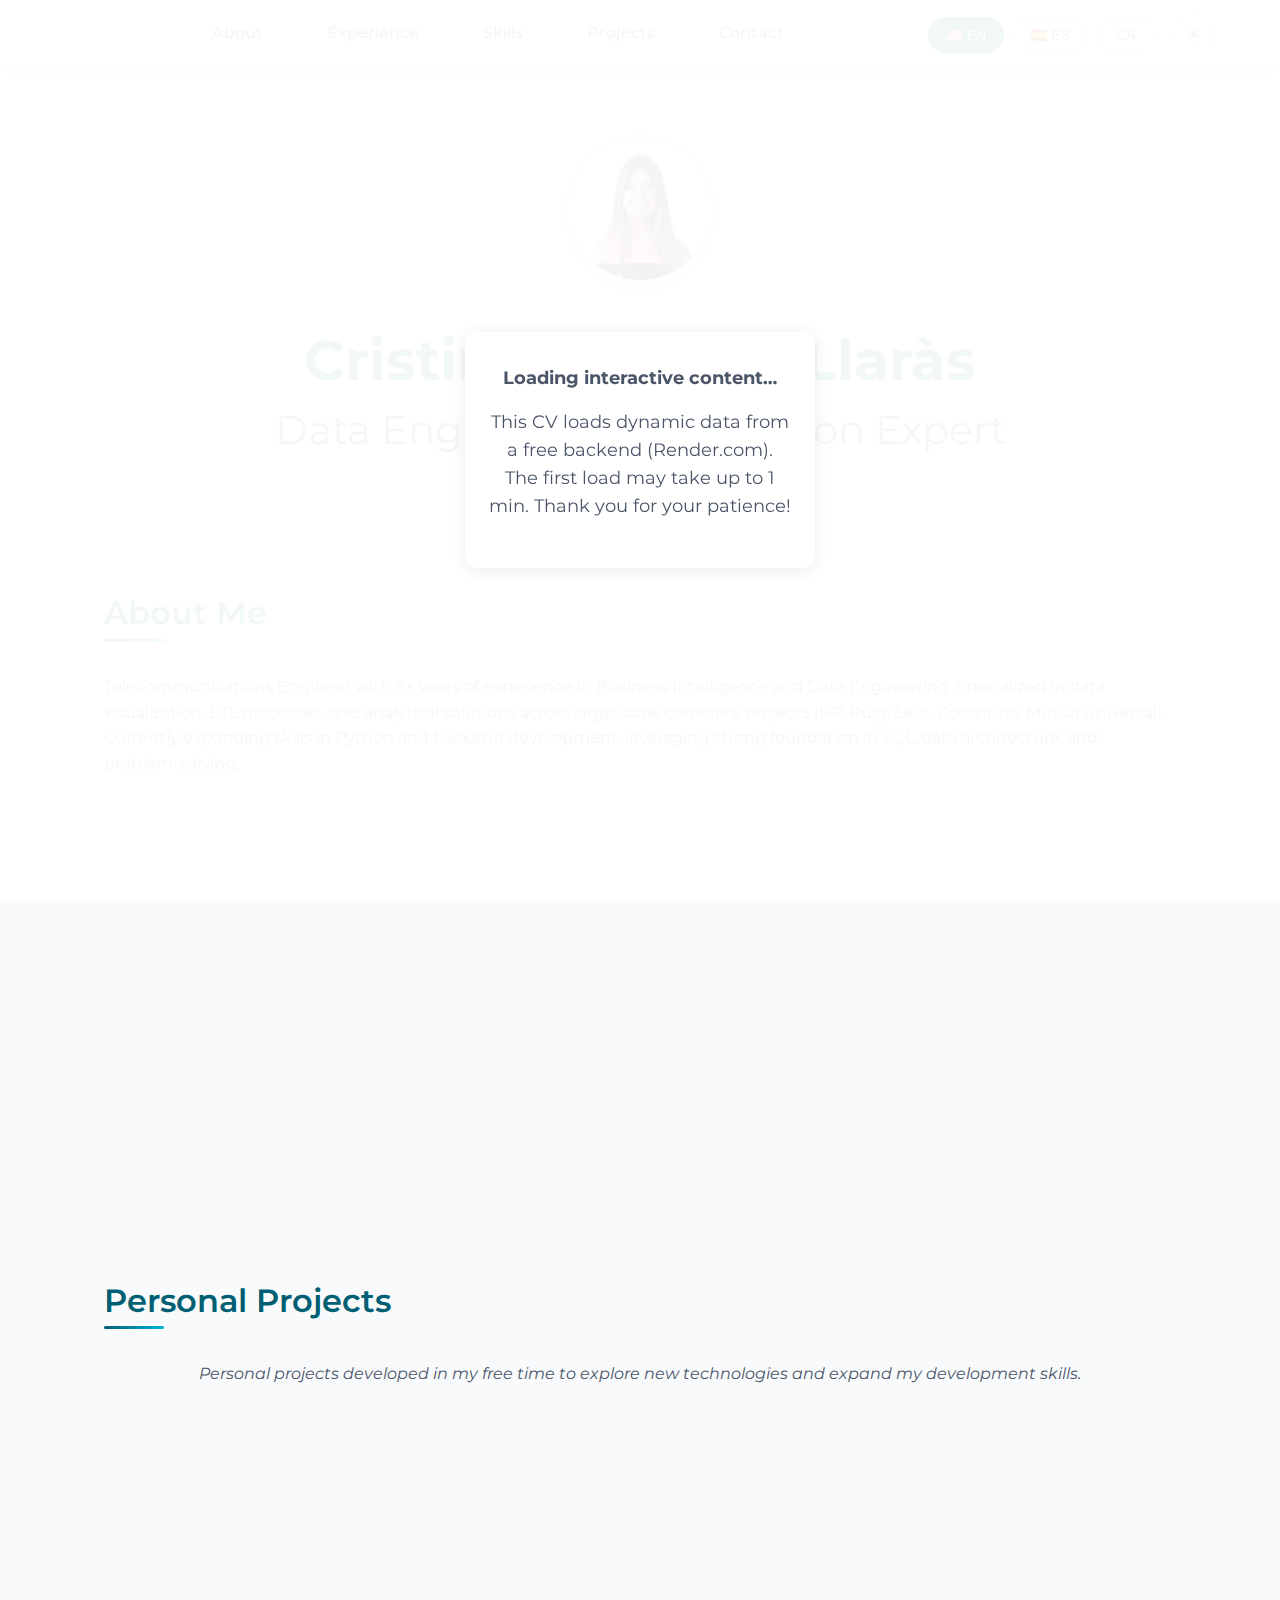
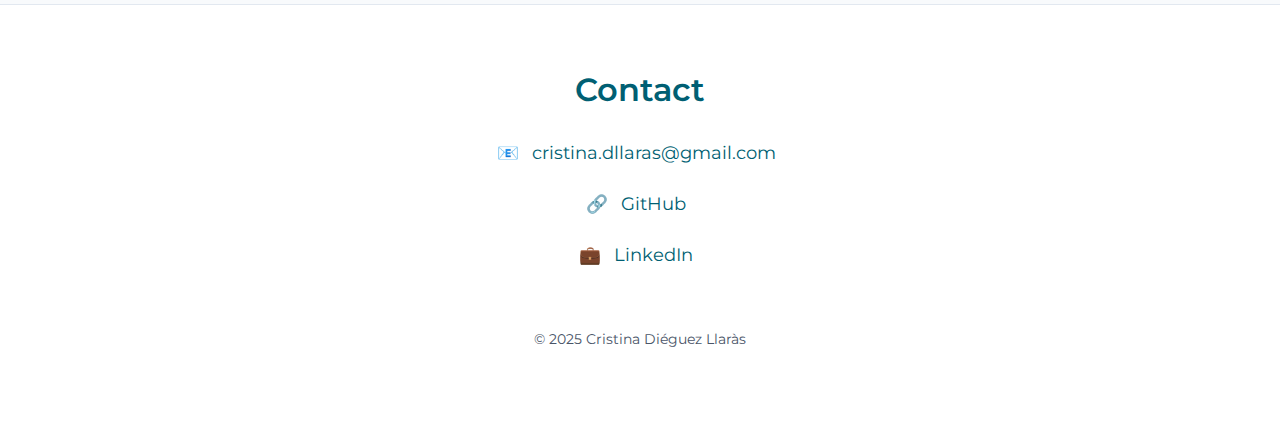
<file: index.html>
<!DOCTYPE html>
<html lang="en">
<head>
  <meta charset="UTF-8">
  <meta name="viewport" content="width=device-width, initial-scale=1.0">
  <meta name="description" content="Interactive CV - BI Developer specialized in Power BI, NodeJS and APIs">
  <meta name="keywords" content="BI, Business Intelligence, Power BI, NodeJS, SQL, Azure, Python">
  <meta name="author" content="Cristina Diéguez Llaràs">
  
  <title>Interactive CV - Cristina Diéguez Llaràs</title>

  <!-- Google Fonts - Montserrat with multiple weights -->
  <link rel="preconnect" href="https://fonts.googleapis.com">
  <link rel="preconnect" href="https://fonts.gstatic.com" crossorigin>
  <link href="https://fonts.googleapis.com/css2?family=Montserrat:ital,wght@0,300;0,400;0,500;0,600;0,700;0,800;1,400;1,500&display=swap" rel="stylesheet">

  <!-- Preload critical resources -->
  <link rel="preload" href="css/style.css" as="style">
  <link rel="stylesheet" href="css/style.css">
  
  <!-- Favicon -->
  <link rel="icon" type="image/x-icon" href="img/favicon.ico">
</head>
<body>
  <div id="loading-overlay">
    <div class="loading-content">
      <p><strong>Loading interactive content…</strong></p>
      <p>This CV loads dynamic data from a free backend (Render.com). The first load may take up to 1 min. Thank you for your patience!</p>
      <div class="loading-spinner"></div>
    </div>
  </div>
  <!-- Skip link for accessibility -->
  <a href="#main-content" class="skip-link">Skip to main content</a>
  
  <!-- Navigation -->
  <nav aria-label="Main navigation">
    <button  class="burger-menu" aria-label="Open menu" onclick="toggleBurgerMenu()">
      <span class="burger-icon"></span>
    </button>
    <ul class="nav-menu">
      <li><a href="#about" data-i18n="navigation.about">About</a></li>
      <li><a href="#experience" data-i18n="navigation.experience">Experience</a></li>
      <li><a href="#skills" data-i18n="navigation.skills">Skills</a></li>
      <li><a href="#projects" data-i18n="navigation.projects">Projects</a></li>
      <li><a href="#contact" data-i18n="navigation.contact">Contact</a></li>
    </ul>
    
    <!-- Language and theme controls -->
    <div class="nav-controls">
      <div class="language-selector">
        <button class="language-btn active" data-lang="en" onclick="changeLanguage('en')" aria-label="English">🇺🇸 EN</button>
        <button class="language-btn" data-lang="es" onclick="changeLanguage('es')" aria-label="Español">🇪🇸 ES</button>
        <button class="language-btn" data-lang="ca" onclick="changeLanguage('ca')" aria-label="Català">󠁥CA</button>
      </div>
      <button onclick="toggleTheme()" aria-label="Toggle theme" class="theme-toggle">
        <span id="theme-icon" aria-hidden="true">☀︎</span>
      </button>
    </div>
  </nav>

  <!-- Header -->
  <header>
    <img src="img/profile.jpg" alt="Profile picture" class="profile-image" width="150" height="150">
    <h1 data-i18n="header.title">Cristina Diéguez Llaràs</h1>
    <h2 data-i18n="header.subtitle">Data Engineer & Visualization Expert</h2>
  </header>

  <!-- Main content -->
  <main id="main-content">
    <!-- About section -->
    <section id="about" aria-labelledby="about-heading" class="animate-on-scroll">
      <h3 id="about-heading" data-i18n="sections.aboutTitle">About Me</h3>
      <p data-i18n="sections.aboutText">
        Telecommunications Engineer with 8+ years of experience in Business Intelligence and Data Engineering. 
        Specialized in data visualization, ETL processes, and analytical solutions across large-scale corporate projects 
        (HP,Puig, Seat, Cosentino, Mutua Universal). Currently expanding skills in Python and backend development, 
        leveraging strong foundation in SQL, data architecture, and problem-solving.
      </p>
    </section>

    <!-- Experience & Education Timeline section -->
    <section id="experience" aria-labelledby="experience-heading" class="animate-on-scroll">
      <h3 id="experience-heading" data-i18n="sections.experienceTitle">Professional Journey</h3>
      
      <!-- Filter buttons -->
      <div class="timeline-filters">
        <button class="filter-btn active" data-filter="all" data-i18n="timeline.filters.all">All</button>
        <button class="filter-btn" data-filter="work" data-i18n="timeline.filters.work">Work Experience</button>
        <button class="filter-btn" data-filter="education" data-i18n="timeline.filters.education">Education</button>
      </div>

      <!-- Timeline -->
      <div class="timeline"></div>    
    </section>

    <!-- Skills section -->
    <section id="skills" aria-labelledby="skills-heading" class="animate-on-scroll">
      <h3 id="skills-heading" data-i18n="sections.skillsTitle">Technical Skills</h3>
      <div class="skills-grid"></div>
    </section>

    <!-- Enhanced Projects section -->
    <section id="projects" aria-labelledby="projects-heading" class="animate-on-scroll animate-in">
      <h3 id="projects-heading" data-i18n="sections.projectsTitle">Personal Projects</h3>
      <p class="projects-intro" data-i18n="projects.intro">
        Personal projects developed in my free time to explore new technologies and expand my development skills.
      </p>
      <div class="projects-grid"></div>
    </section>   
   
    <!-- Blog Articles -->
    <section id="blog">
      <h3 data-i18n="sections.blogTitle">Blog Articles</h3>
      <div class="blog-articles"></div>
    </section>
  </main>

  <!-- Footer -->
  <footer>
    <!-- Contact section -->
    <h3 id="contact-heading" data-i18n="sections.contactTitle">Contact</h3>
    <address>
      📧 <a href="mailto:cristina.dllaras@gmail.com">cristina.dllaras@gmail.com</a><br>
      🔗 <a href="https://github.com/crisdll" target="_blank" rel="noopener noreferrer">GitHub</a><br>
      💼 <a href="https://www.linkedin.com/in/cristina-diéguez-llaràs-492b2611a" target="_blank" rel="noopener noreferrer">LinkedIn</a>
    </address>
    <p>© 2025 Cristina Diéguez Llaràs</p>
  </footer>

  <!-- JavaScript -->
  <script src="js/main.js"></script>
</body>
</html>
</file>
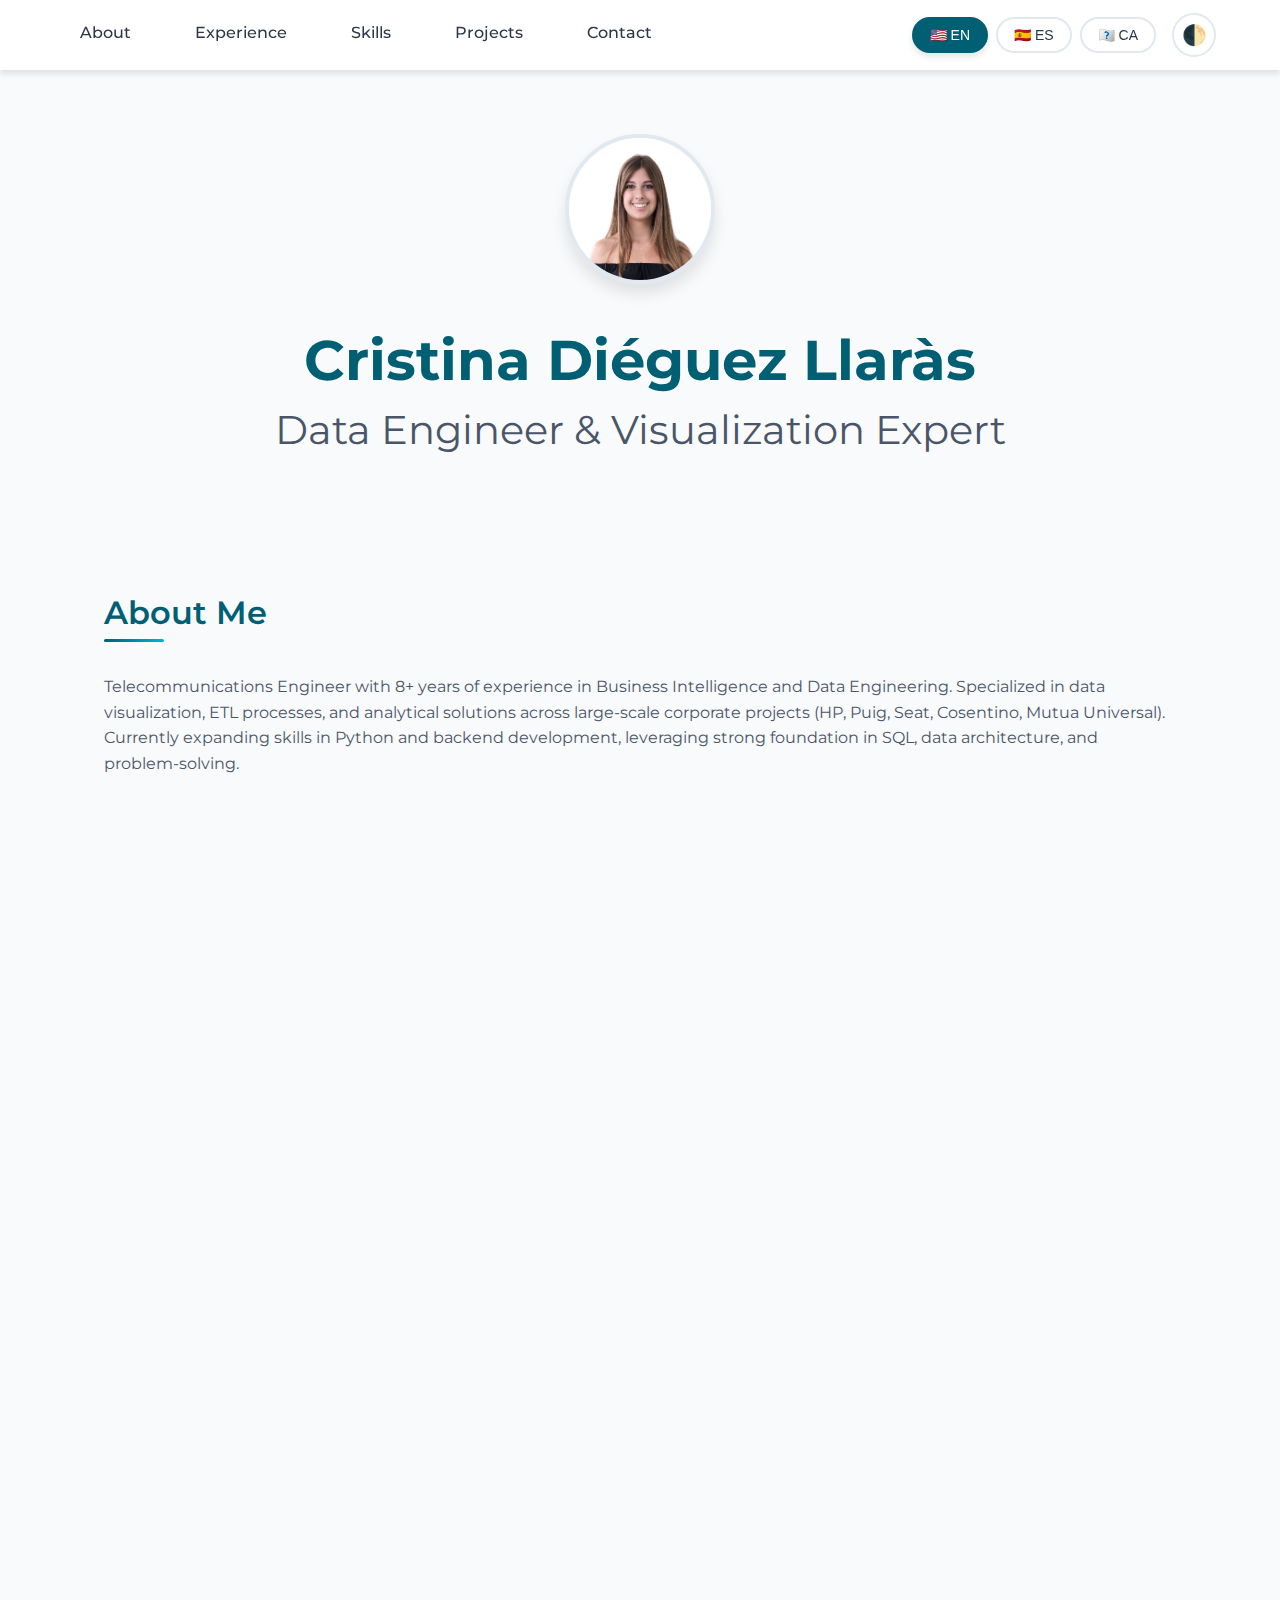
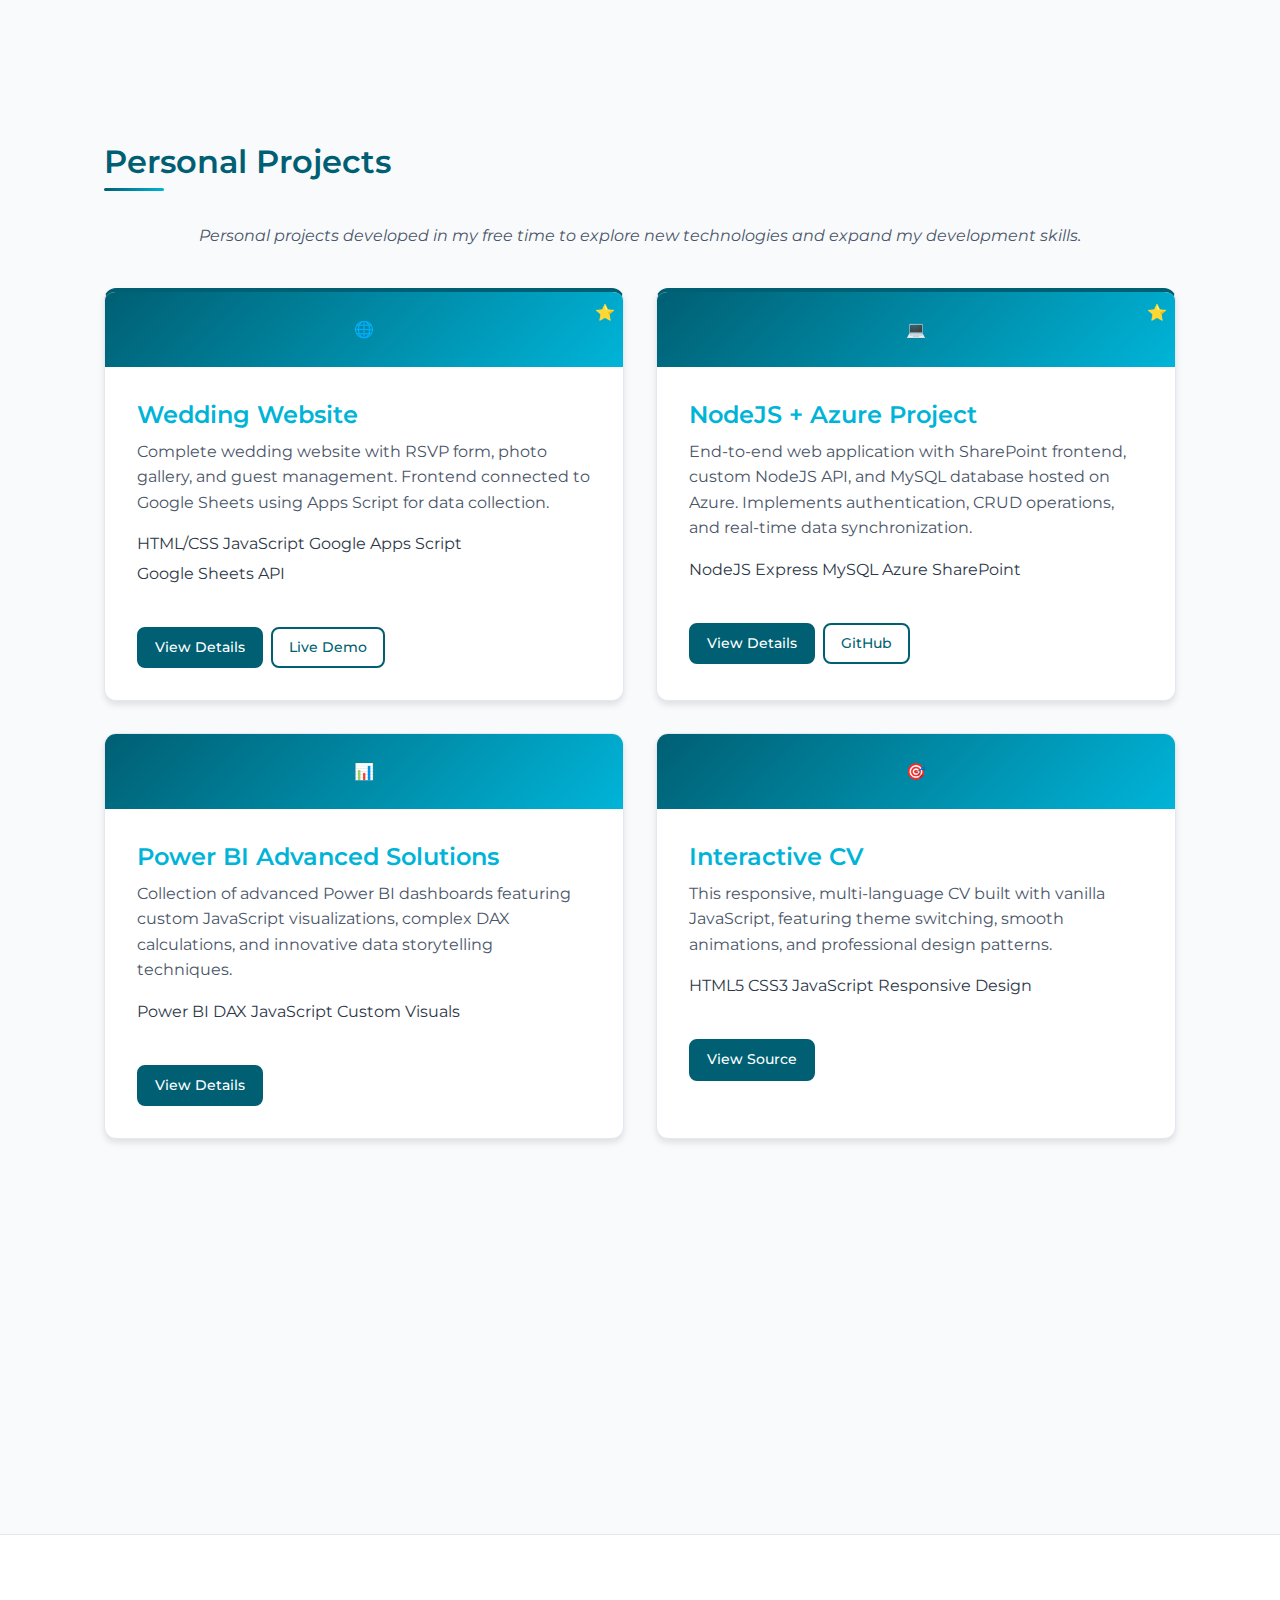
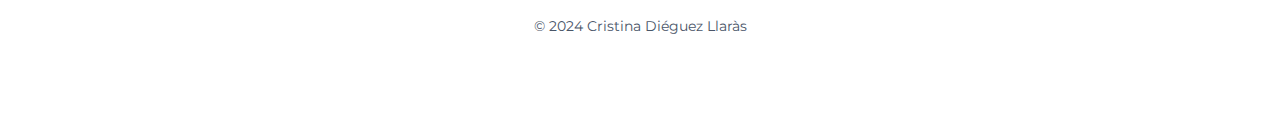
<file: index_old.html>
<!DOCTYPE html>
<html lang="en">
<head>
  <meta charset="UTF-8">
  <meta name="viewport" content="width=device-width, initial-scale=1.0">
  <meta name="description" content="Interactive CV - BI Developer specialized in Power BI, NodeJS and APIs">
  <meta name="keywords" content="BI, Business Intelligence, Power BI, NodeJS, SQL, Azure, Python">
  <meta name="author" content="Cristina Diéguez Llaràs">
  
  <title>Interactive CV - Cristina Diéguez Llaràs</title>

  <!-- Google Fonts - Montserrat with multiple weights -->
  <link rel="preconnect" href="https://fonts.googleapis.com">
  <link rel="preconnect" href="https://fonts.gstatic.com" crossorigin>
  <link href="https://fonts.googleapis.com/css2?family=Montserrat:ital,wght@0,300;0,400;0,500;0,600;0,700;0,800;1,400;1,500&display=swap" rel="stylesheet">

  <!-- Preload critical resources -->
  <link rel="preload" href="css/style.css" as="style">
  <link rel="stylesheet" href="css/style.css">
  
  <!-- Favicon -->
  <link rel="icon" type="image/x-icon" href="img/favicon.ico">
</head>
<body>
  <!-- Skip link for accessibility -->
  <a href="#main-content" class="skip-link">Skip to main content</a>
  
  <!-- Navigation -->
  <nav aria-label="Main navigation">
    <ul class="nav-menu">
      <li><a href="#about" data-i18n="navigation.about">About</a></li>
      <li><a href="#experience" data-i18n="navigation.experience">Experience</a></li>
      <li><a href="#skills" data-i18n="navigation.skills">Skills</a></li>
      <li><a href="#projects" data-i18n="navigation.projects">Projects</a></li>
      <li><a href="#contact" data-i18n="navigation.contact">Contact</a></li>
    </ul>
    
    <!-- Language and theme controls -->
    <div class="nav-controls">
      <div class="language-selector">
        <button class="language-btn active" data-lang="en" onclick="changeLanguage('en')" aria-label="English">🇺🇸 EN</button>
        <button class="language-btn" data-lang="es" onclick="changeLanguage('es')" aria-label="Español">🇪🇸 ES</button>
        <button class="language-btn" data-lang="ca" onclick="changeLanguage('ca')" aria-label="Català">🏴󠁥󠁳󠁣󠁴󠁿 CA</button>
      </div>
      <button onclick="toggleTheme()" aria-label="Toggle theme" class="theme-toggle">🌓</button>
    </div>
  </nav>

  <!-- Header -->
  <header>
    <img src="img/profile.jpg" alt="Profile picture" class="profile-image" width="150" height="150">
    <h1 data-i18n="header.title">Cristina Diéguez Llaràs</h1>
    <h2 data-i18n="header.subtitle">BI Developer transitioning to Backend Development</h2>
  </header>

  <!-- Main content -->
  <main id="main-content">
    <!-- About section -->
    <section id="about" aria-labelledby="about-heading" class="animate-on-scroll">
      <h3 id="about-heading" data-i18n="sections.aboutTitle">About Me</h3>
      <p data-i18n="sections.aboutText">
        Telecommunications Engineer with 8+ years of experience in Business Intelligence and Data Engineering. 
        Specialized in data visualization, ETL processes, and analytical solutions across large-scale corporate projects 
        (Puig, Seat, Cosentino, Mutua Universal). Currently expanding skills in Python and backend development, 
        leveraging strong foundation in SQL, data architecture, and problem-solving.
      </p>
    </section>

    <!-- Experience & Education Timeline section -->
    <section id="experience" aria-labelledby="experience-heading" class="animate-on-scroll">
      <h3 id="experience-heading" data-i18n="sections.experienceTitle">Professional Journey</h3>
      
      <!-- Filter buttons -->
      <div class="timeline-filters">
        <button class="filter-btn active" data-filter="all" data-i18n="timeline.filters.all">All</button>
        <button class="filter-btn" data-filter="work" data-i18n="timeline.filters.work">Work Experience</button>
        <button class="filter-btn" data-filter="education" data-i18n="timeline.filters.education">Education</button>
      </div>

      <!-- Timeline -->
      <div class="timeline">
        <!-- Work Experience Items -->
        <div class="timeline-item work" data-category="work">
          <div class="timeline-marker"></div>
          <div class="timeline-content">
            <div class="timeline-date" data-i18n="timeline.work.current.date">2021 - Present</div>
            <h4 data-i18n="timeline.work.current.title">Senior BI Developer</h4>
            <div class="timeline-company" data-i18n="timeline.work.current.company">Freelance / Consulting</div>
            <p data-i18n="timeline.work.current.description">
              Advanced Power BI solutions, custom DAX calculations, and data visualization for multiple clients. 
              Specialized in SAP Analytics Cloud integration and dashboard optimization.
            </p>
            <div class="timeline-skills">
              <span class="skill-tag">Power BI</span>
              <span class="skill-tag">SAP Analytics Cloud</span>
              <span class="skill-tag">DAX</span>
              <span class="skill-tag">Data Modeling</span>
            </div>
          </div>
        </div>

        <div class="timeline-item work" data-category="work">
          <div class="timeline-marker"></div>
          <div class="timeline-content">
            <div class="timeline-date" data-i18n="timeline.work.puig.date">2019 - 2021</div>
            <h4 data-i18n="timeline.work.puig.title">BI Analyst</h4>
            <div class="timeline-company" data-i18n="timeline.work.puig.company">Puig</div>
            <p data-i18n="timeline.work.puig.description">
              Developed comprehensive BI solutions for luxury brands portfolio. 
              Implemented ETL processes and created executive dashboards for international markets.
            </p>
            <div class="timeline-skills">
              <span class="skill-tag">SAP HANA</span>
              <span class="skill-tag">SAP Lumira</span>
              <span class="skill-tag">ETL</span>
              <span class="skill-tag">Data Warehouse</span>
            </div>
          </div>
        </div>

        <div class="timeline-item work" data-category="work">
          <div class="timeline-marker"></div>
          <div class="timeline-content">
            <div class="timeline-date" data-i18n="timeline.work.seat.date">2017 - 2019</div>
            <h4 data-i18n="timeline.work.seat.title">Data Analyst</h4>
            <div class="timeline-company" data-i18n="timeline.work.seat.company">SEAT</div>
            <p data-i18n="timeline.work.seat.description">
              Automotive industry analytics focusing on production optimization and quality metrics. 
              Created real-time dashboards for manufacturing processes.
            </p>
            <div class="timeline-skills">
              <span class="skill-tag">SQL Server</span>
              <span class="skill-tag">Power BI</span>
              <span class="skill-tag">Manufacturing Analytics</span>
            </div>
          </div>
        </div>

        <!-- Education Items -->
        <div class="timeline-item education" data-category="education">
          <div class="timeline-marker"></div>
          <div class="timeline-content">
            <div class="timeline-date" data-i18n="timeline.education.backend.date">2024 - Present</div>
            <h4 data-i18n="timeline.education.backend.title">Backend Development Specialization</h4>
            <div class="timeline-company" data-i18n="timeline.education.backend.institution">Self-taught / Online Courses</div>
            <p data-i18n="timeline.education.backend.description">
              Expanding technical skills in Python, NodeJS, API development, and cloud technologies. 
              Focus on transitioning from BI to full-stack development.
            </p>
            <div class="timeline-skills">
              <span class="skill-tag">Python</span>
              <span class="skill-tag">NodeJS</span>
              <span class="skill-tag">APIs</span>
              <span class="skill-tag">Azure</span>
            </div>
          </div>
        </div>

        <div class="timeline-item education" data-category="education">
          <div class="timeline-marker"></div>
          <div class="timeline-content">
            <div class="timeline-date" data-i18n="timeline.education.telecom.date">2012 - 2016</div>
            <h4 data-i18n="timeline.education.telecom.title">Telecommunications Engineering</h4>
            <div class="timeline-company" data-i18n="timeline.education.telecom.institution">Universitat Politècnica de Catalunya</div>
            <p data-i18n="timeline.education.telecom.description">
              Bachelor's degree with specialization in signal processing and data communication systems. 
              Strong foundation in mathematics, programming, and system analysis.
            </p>
            <div class="timeline-skills">
              <span class="skill-tag">Mathematics</span>
              <span class="skill-tag">Signal Processing</span>
              <span class="skill-tag">Programming</span>
              <span class="skill-tag">Systems Analysis</span>
            </div>
          </div>
        </div>
      </div>
    </section>

    <!-- Skills section -->
    <section id="skills" aria-labelledby="skills-heading" class="animate-on-scroll">
      <h3 id="skills-heading" data-i18n="sections.skillsTitle">Technical Skills</h3>
      
      <div class="skills-grid">
        <!-- BI & Visualization -->
        <div class="skill-category">
          <h4 data-i18n="skillCategories.bi">BI & Visualization</h4>
          <ul data-skill-category="bi" role="list">
            <li>Power BI (Advanced DAX, Custom Visuals)</li>
            <li>SAP Analytics Cloud</li>
            <li>SAP Lumira Designer</li>
            <li>Design Studio</li>
          </ul>
        </div>

        <!-- Data Engineering -->
        <div class="skill-category">
          <h4 data-i18n="skillCategories.data">Data Engineering</h4>
          <ul data-skill-category="data" role="list">
            <li>SAP HANA</li>
            <li>SAP Data Services</li>
            <li>Power BI Dataflows</li>
            <li>Databricks (learning)</li>
            <li>SQL (MySQL, PostgreSQL basics)</li>
          </ul>
        </div>

        <!-- Programming & Web Development -->
        <div class="skill-category">
          <h4 data-i18n="skillCategories.programming">Programming & Web Development</h4>
          <ul data-skill-category="programming" role="list">
            <li>Python (expanding knowledge)</li>
            <li>SQL (8+ years experience)</li>
            <li>NodeJS (API development)</li>
            <li>HTML/CSS/JavaScript</li>
            <li>Google Apps Script</li>
          </ul>
        </div>

        <!-- Languages -->
        <div class="skill-category">
          <h4 data-i18n="skillCategories.languages">Languages</h4>
          <ul data-skill-category="languages" role="list">
            <li>Catalan (native)</li>
            <li>Spanish (native)</li>
            <li>English (technical proficiency)</li>
          </ul>
        </div>
      </div>
    </section>

    <!-- Enhanced Projects section -->
    <section id="projects" aria-labelledby="projects-heading" class="animate-on-scroll animate-in">
      <h3 id="projects-heading" data-i18n="sections.projectsTitle">Personal Projects</h3>
      <p class="projects-intro" data-i18n="projects.intro">
        Personal projects developed in my free time to explore new technologies and expand my development skills.
      </p>
      
      <div class="projects-grid">
        <article class="project-card featured">
          <div class="project-image">
            <span class="project-icon">🌐</span>
          </div>
          <div class="project-content">
            <h4 data-i18n="projects.wedding.title">Wedding Website</h4>
            <p data-i18n="projects.wedding.description">
              Complete wedding website with RSVP form, photo gallery, and guest management. 
              Frontend connected to Google Sheets using Apps Script for data collection.
            </p>
            <div class="project-tech">
              <span class="tech-tag">HTML/CSS</span>
              <span class="tech-tag">JavaScript</span>
              <span class="tech-tag">Google Apps Script</span>
              <span class="tech-tag">Google Sheets API</span>
            </div>
            <div class="project-links">
              <a href="projects/web-boda/README.md" target="_blank" rel="noopener noreferrer" class="btn-primary" data-i18n="projects.wedding.link">View Details</a>
              <a href="#" class="btn-secondary" data-i18n="projects.demo">Live Demo</a>
            </div>
          </div>
        </article>

        <article class="project-card featured">
          <div class="project-image">
            <span class="project-icon">💻</span>
          </div>
          <div class="project-content">
            <h4 data-i18n="projects.nodejs.title">NodeJS + Azure Project</h4>
            <p data-i18n="projects.nodejs.description">
              End-to-end web application with SharePoint frontend, custom NodeJS API, and MySQL database hosted on Azure. 
              Implements authentication, CRUD operations, and real-time data synchronization.
            </p>
            <div class="project-tech">
              <span class="tech-tag">NodeJS</span>
              <span class="tech-tag">Express</span>
              <span class="tech-tag">MySQL</span>
              <span class="tech-tag">Azure</span>
              <span class="tech-tag">SharePoint</span>
            </div>
            <div class="project-links">
              <a href="projects/node-azure/README.md" target="_blank" rel="noopener noreferrer" class="btn-primary" data-i18n="projects.nodejs.link">View Details</a>
              <a href="#" class="btn-secondary" data-i18n="projects.github">GitHub</a>
            </div>
          </div>
        </article>

        <article class="project-card">
          <div class="project-image">
            <span class="project-icon">📊</span>
          </div>
          <div class="project-content">
            <h4 data-i18n="projects.powerbi.title">Power BI Advanced Solutions</h4>
            <p data-i18n="projects.powerbi.description">
              Collection of advanced Power BI dashboards featuring custom JavaScript visualizations, 
              complex DAX calculations, and innovative data storytelling techniques.
            </p>
            <div class="project-tech">
              <span class="tech-tag">Power BI</span>
              <span class="tech-tag">DAX</span>
              <span class="tech-tag">JavaScript</span>
              <span class="tech-tag">Custom Visuals</span>
            </div>
            <div class="project-links">
              <a href="projects/powerbi/README.md" target="_blank" rel="noopener noreferrer" class="btn-primary" data-i18n="projects.powerbi.link">View Details</a>
            </div>
          </div>
        </article>

        <article class="project-card">
          <div class="project-image">
            <span class="project-icon">🎯</span>
          </div>
          <div class="project-content">
            <h4 data-i18n="projects.cv.title">Interactive CV</h4>
            <p data-i18n="projects.cv.description">
              This responsive, multi-language CV built with vanilla JavaScript, featuring theme switching, 
              smooth animations, and professional design patterns.
            </p>
            <div class="project-tech">
              <span class="tech-tag">HTML5</span>
              <span class="tech-tag">CSS3</span>
              <span class="tech-tag">JavaScript</span>
              <span class="tech-tag">Responsive Design</span>
            </div>
            <div class="project-links">
              <a href="#" class="btn-primary" data-i18n="projects.cv.link">View Source</a>
            </div>
          </div>
        </article>
      </div>
    </section>

    <!-- Contact section -->
    <section id="contact" aria-labelledby="contact-heading" class="animate-on-scroll">
      <h3 id="contact-heading" data-i18n="sections.contactTitle">Contact</h3>
      <address>
        📧 <a href="mailto:cristina.dieguez@email.com">cristina.dieguez@email.com</a><br>
        🔗 <a href="https://github.com/cristina-dieguez" target="_blank" rel="noopener noreferrer">GitHub</a><br>
        💼 <a href="https://linkedin.com/in/cristina-dieguez" target="_blank" rel="noopener noreferrer">LinkedIn</a>
      </address>
    </section>
  </main>

  <!-- Footer -->
  <footer>
    <p>© 2024 Cristina Diéguez Llaràs</p>
  </footer>

  <!-- JavaScript -->
  <script src="js/main.js"></script>
</body>
</html>
</file>
<file: css/style.css>
/* ============================================================================
   VARIABLES
   ============================================================================ */
:root {
  /* Typography */
  --font-primary: 'Montserrat', -apple-system, BlinkMacSystemFont, 'Segoe UI', sans-serif;
  
  /* Colors - Light Theme */
  --color-bg: #f8fafc;
  --color-text: #2d3748;
  --color-text-secondary: #4a5568;
  --color-primary: #005F73;
  --color-secondary: #00b4d8;
  --color-card-bg: #ffffff;
  --color-border: #e2e8f0;
  --color-shadow: rgba(0, 0, 0, 0.1);
  
  /* Spacing */
  --spacing-xs: 0.25rem;
  --spacing-sm: 0.5rem;
  --spacing-md: 1rem;
  --spacing-lg: 1.5rem;
  --spacing-xl: 2rem;
  --spacing-2xl: 3rem;
  
  /* Layout */
  --container-max-width: 1200px;
  --nav-height: 70px;
  --border-radius: 8px;
  --border-radius-lg: 12px;
  
  /* Effects */
  --shadow-md: 0 4px 6px var(--color-shadow);
  --shadow-lg: 0 10px 15px var(--color-shadow);
  --transition-fast: 0.15s ease;
  --transition-normal: 0.3s ease;
}

/* Dark Theme */
.dark-theme {
  --color-bg: #1a202c;
  --color-text: #f7fafc;
  --color-text-secondary: #e2e8f0;
  --color-primary: #00A1B3;
  --color-secondary: #90E0EF;
  --color-card-bg: #2d3748;
  --color-border: #4a5568;
  --color-shadow: rgba(0, 0, 0, 0.3);
}

/* ============================================================================
   RESET & BASE
   ============================================================================ */
*,
*::before,
*::after {
  margin: 0;
  padding: 0;
  box-sizing: border-box;
}

html {
  scroll-behavior: smooth;
  font-size: 16px;
}

body {
  font-family: var(--font-primary);
  background-color: var(--color-bg);
  color: var(--color-text);
  line-height: 1.6;
  transition: background-color var(--transition-normal), color var(--transition-normal);
}

h1, h2, h3, h4, h5, h6 {
  font-weight: 600;
  line-height: 1.3;
  margin-bottom: var(--spacing-sm);
}

h1 {
  font-size: clamp(2rem, 5vw, 3.5rem);
  font-weight: 700;
}

h2 {
  font-size: clamp(1.5rem, 4vw, 2.5rem);
}

h3 {
  font-size: clamp(1.25rem, 3vw, 2rem);
  color: var(--color-primary);
}

h4 {
  font-size: clamp(1.1rem, 2.5vw, 1.5rem);
  color: var(--color-secondary);
}

p {
  margin-bottom: var(--spacing-md);
  color: var(--color-text-secondary);
}

a {
  color: var(--color-primary);
  text-decoration: none;
  transition: color var(--transition-fast);
}

ul, ol {
  margin-left: var(--spacing-lg);
  margin-bottom: var(--spacing-md);
}

li {
  margin-bottom: var(--spacing-xs);
}

/* ============================================================================
   ACCESSIBILITY
   ============================================================================ */
.skip-link {
  position: absolute;
  top: -40px;
  left: 6px;
  background: var(--color-primary);
  color: white;
  padding: var(--spacing-sm) var(--spacing-md);
  text-decoration: none;
  border-radius: var(--border-radius);
  z-index: 100;
  font-weight: 600;
  transition: top var(--transition-fast);
}

.skip-link:focus {
  top: 6px;
}

button:focus,
.language-btn:focus,
.theme-toggle:focus {
  outline: 2px solid var(--color-primary);
  outline-offset: 2px;
}

/* ============================================================================
   NAVIGATION
   ============================================================================ */
nav {
  position: fixed;
  top: 0;
  left: 0;
  right: 0;
  background: var(--color-card-bg);
  backdrop-filter: blur(10px);
  box-shadow: var(--shadow-md);
  z-index: 1000;
  padding: var(--spacing-md) var(--spacing-lg);
  display: flex;
  justify-content: space-between;
  align-items: center;
  height: var(--nav-height);
}

.nav-menu {
  display: flex;
  list-style: none;
  gap: var(--spacing-lg);
  margin: 0;
}

.nav-menu li a {
  color: var(--color-text);
  font-weight: 500;
  padding: var(--spacing-sm) var(--spacing-md);
  border-radius: var(--border-radius);
  transition: all var(--transition-fast);
  position: relative;
}

.nav-menu li a:hover {
  color: var(--color-primary);
  text-decoration: none;
}

.nav-menu li a::after {
  content: '';
  position: absolute;
  width: 0;
  height: 2px;
  bottom: 0;
  left: 50%;
  background: var(--color-primary);
  transition: all var(--transition-fast);
}

.nav-menu li a:hover::after {
  width: 100%;
  left: 0;
}

.nav-controls {
  display: flex;
  align-items: center;
  gap: var(--spacing-md);
}

.language-selector {
  display: flex;
  gap: var(--spacing-sm);
}

.language-btn {
  background: transparent;
  border: 2px solid var(--color-border);
  color: var(--color-text);
  padding: var(--spacing-sm) var(--spacing-md);
  border-radius: 20px;
  cursor: pointer;
  font-size: 0.875rem;
  font-weight: 500;
  transition: all var(--transition-fast);
  min-width: 60px;
}

.language-btn:hover {
  background: var(--color-secondary);
  border-color: var(--color-secondary);
  color: white;
  transform: translateY(-2px);
  box-shadow: var(--shadow-md);
}

.language-btn.active {
  background: var(--color-primary);
  border-color: var(--color-primary);
  color: white;
  box-shadow: var(--shadow-md);
}

.theme-toggle {
  background: transparent;
  border: 2px solid var(--color-border);
  color: var(--color-text);
  padding: var(--spacing-sm);
  border-radius: 50%;
  cursor: pointer;
  font-size: 1.25rem;
  transition: all var(--transition-fast);
  width: 44px;
  height: 44px;
  display: flex;
  align-items: center;
  justify-content: center;
}

.theme-toggle:hover {
  background: var(--color-secondary);
  border-color: var(--color-secondary);
  color: white;
  transform: scale(1.1);
  box-shadow: var(--shadow-md);
}

/* ============================================================================
   HEADER
   ============================================================================ */
header {
  text-align: center;
  padding: calc(var(--nav-height) + var(--spacing-2xl)) var(--spacing-lg) var(--spacing-2xl);
  margin-bottom: var(--spacing-2xl);
}

.profile-image {
  width: 150px;
  height: 150px;
  border-radius: 50%;
  margin-bottom: var(--spacing-lg);
  box-shadow: var(--shadow-lg);
  transition: transform var(--transition-normal);
  border: 4px solid var(--color-border);
}

.profile-image:hover {
  transform: scale(1.05);
}

header h1 {
  color: var(--color-primary);
  margin-bottom: var(--spacing-sm);
}

header h2 {
  color: var(--color-text-secondary);
  font-weight: 400;
}

/* ============================================================================
   MAIN LAYOUT
   ============================================================================ */
main {
  max-width: var(--container-max-width);
  margin: 0 auto;
  padding: 0 var(--spacing-lg);
}

section {
  margin-bottom: var(--spacing-2xl);
  scroll-margin-top: calc(var(--nav-height) + var(--spacing-lg));
  opacity: 0;
  transform: translateY(30px);
  transition: all 0.5s ease;
}

section.animate-in {
  opacity: 1;
  transform: translateY(0);
}

section h3 {
  margin-bottom: var(--spacing-lg);
  position: relative;
  padding-bottom: var(--spacing-sm);
}

section h3::after {
  content: '';
  position: absolute;
  bottom: 0;
  left: 0;
  width: 60px;
  height: 3px;
  background: linear-gradient(90deg, var(--color-primary), var(--color-secondary));
  border-radius: 2px;
}

/* ============================================================================
   TIMELINE SECTION
   ============================================================================ */
.timeline-filters {
  display: flex;
  justify-content: center;
  gap: var(--spacing-sm);
  margin-bottom: var(--spacing-xl);
  flex-wrap: wrap;
}

.filter-btn {
  background: transparent;
  border: 2px solid var(--color-border);
  color: var(--color-text);
  padding: var(--spacing-xs) var(--spacing-md);
  border-radius: 20px;
  cursor: pointer;
  font-size: 0.8rem;
  font-weight: 500;
  transition: all var(--transition-fast);
}

.filter-btn:hover {
  background: var(--color-secondary);
  border-color: var(--color-secondary);
  color: white;
  transform: translateY(-2px);
}

.filter-btn.active {
  background: var(--color-primary);
  border-color: var(--color-primary);
  color: white;
}

.timeline {
  position: relative;
  margin: 0 auto;
  padding: var(--spacing-lg) 0;
}

.timeline::before {
  content: '';
  position: absolute;
  left: 20px;
  top: 0;
  bottom: 0;
  width: 3px;
  background: linear-gradient(180deg, var(--color-primary), var(--color-secondary));
  border-radius: 2px;
}

.timeline-item {
  position: relative;
  margin-bottom: var(--spacing-xl);
  padding-left: 50px;
  transition: all var(--transition-normal);
}

.timeline-item.hidden {
  display: none;
}

.timeline-marker {
  position: absolute;
  left: 20px;
  top: var(--spacing-md);
  width: 14px;
  height: 14px;
  background: var(--color-card-bg);
  border: 3px solid var(--color-primary);
  border-radius: 50%;
  transform: translateX(-50%);
  z-index: 1;
}

.timeline-item.education .timeline-marker {
  border-color: var(--color-secondary);
  background: var(--color-secondary);
}

.timeline-content {
  background: var(--color-card-bg);
  padding: var(--spacing-lg);
  border-radius: var(--border-radius-lg);
  box-shadow: var(--shadow-md);
  border: 1px solid var(--color-border);
  position: relative;
  transition: all var(--transition-normal);
}

.timeline-content:hover {
  transform: translateY(-3px);
  box-shadow: var(--shadow-lg);
}

.timeline-content::before {
  content: '';
  position: absolute;
  top: var(--spacing-lg);
  left: -10px;
  width: 0;
  height: 0;
  border: 8px solid transparent;
  border-right-color: var(--color-card-bg);
}

.timeline-date {
  font-size: 0.8rem;
  font-weight: 600;
  color: var(--color-primary);
  margin-bottom: var(--spacing-xs);
}

.timeline-company {
  font-weight: 500;
  color: var(--color-secondary);
  font-size: 0.9rem;
  margin-bottom: var(--spacing-md);
}

.timeline-skills {
  display: flex;
  gap: var(--spacing-xs);
  flex-wrap: wrap;
  margin-top: var(--spacing-xs);
}

.timeline-popup {
  position: fixed;
  top: 0; left: 0; right: 0; bottom: 0;
  background: rgba(0,0,0,0.5);
  display: flex; align-items: center; justify-content: center;
  z-index: 1000;
}
.timeline-popup .popup-content {
  background: #fff;
  padding: 2rem;
  border-radius: 8px;
  max-width: 90%;
  width: 90%;
  position: relative;
}
.timeline-popup .close-popup {
    position: absolute;
    top: 0.5rem;
    right: 0.8rem;
    font-size: 2rem;
    color: var(--color-secondary);
    cursor: pointer;
    line-height: 1;
    transition: color 0.2s;
}

.timeline-popup .close-popup:hover,
.timeline-popup .close-popup:focus {
  color: var(--color-secondary);
}

.tag {
  background: var(--color-border);
  color: var(--color-text);
  padding: var(--spacing-xs) var(--spacing-sm);
  border-radius: 12px;
  font-size: 0.7rem;
  font-weight: 500;
  transition: all var(--transition-fast);
}

.details-link {
  color: var(--color-secondary);
  text-decoration: underline;
  cursor: pointer;
  font-size: 0.95em;
  font-weight: 500;
  margin-top: 0.5rem;
  display: inline-block;
  transition: color 0.2s;
}
.details-link:hover,
.details-link:focus {
  color: var(--color-primary);
  text-decoration: underline;
}

/* ============================================================================
   SKILLS SECTION
   ============================================================================ */
.skills-grid {
  display: grid;
  grid-template-columns: 1fr;
  gap: var(--spacing-sm);
  margin-top: var(--spacing-xl);
}

.skill-category {
  background: var(--color-card-bg);
  padding: var(--spacing-xl);
  border-radius: var(--border-radius-lg);
  box-shadow: var(--shadow-md);
  transition: all var(--transition-normal);
  border: 1px solid var(--color-border);
}

.skill-category:hover {
  transform: translateY(-5px);
  box-shadow: var(--shadow-lg);
}

.skill-category h4 {
  margin-bottom: var(--spacing-md);
  padding-bottom: var(--spacing-sm);
  border-bottom: 2px solid var(--color-border);
}

.skill-category ul {
  margin-left: 0;
  list-style: none;
}

.skill-category li {
  padding: var(--spacing-sm) 0;
  position: relative;
  padding-left: var(--spacing-lg);
  margin-bottom: var(--spacing-sm);
}

.skill-category li::before {
  content: '▸';
  position: absolute;
  left: 0;
  color: var(--color-primary);
  font-weight: bold;
}

.skill-category li:hover {
  color: var(--color-primary);
  font-weight: 500;
}

/* ============================================================================
   PROJECTS SECTION
   ============================================================================ */
.projects-intro {
  text-align: center;
  font-size: 1rem;
  color: var(--color-text-secondary);
  margin-bottom: var(--spacing-xl);
  font-style: italic;
}

.projects-grid {
  display: grid;
  grid-template-columns: 1fr;
  gap: var(--spacing-lg);
  margin-top: var(--spacing-xl);
}

.project-card {
  background: var(--color-card-bg);
  border-radius: var(--border-radius-lg);
  box-shadow: var(--shadow-md);
  border: 1px solid var(--color-border);
  transition: all var(--transition-normal);
  overflow: hidden;
  position: relative;
}

.project-card:hover {
  transform: translateY(-5px);
  box-shadow: var(--shadow-lg);
}

.project-card.featured {
  border-top: 4px solid var(--color-primary);
}

.project-card.featured::after {
  content: '⭐';
  position: absolute;
  top: var(--spacing-sm);
  right: var(--spacing-sm);
  font-size: 1rem;
}

.project-image {
  background: linear-gradient(135deg, var(--color-primary), var(--color-secondary));
  height: 75px;
  display: flex;
  align-items: center;
  justify-content: center;
}

.project-image h4{
  color:white;
}

.project-content {
  padding: var(--spacing-lg);
}
.project-em {
  font-weight: 600;
}

.project-tech {
  display: flex;
  gap: var(--spacing-xs);
  flex-wrap: wrap;
  margin-top: var(--spacing-sm);
}

.project-links {
  display: flex;
  gap: var(--spacing-sm);
  flex-direction: column;
  margin: var(--spacing-xl) 0 0 0;
}

.btn-primary, .btn-secondary {
  padding: var(--spacing-sm) var(--spacing-md);
  border-radius: var(--border-radius);
  font-weight: 500;
  font-size: 0.85rem;
  text-decoration: none;
  transition: all var(--transition-fast);
  border: 2px solid;
  cursor: pointer;
  display: inline-flex;
  align-items: center;
  justify-content: center;
  gap: var(--spacing-xs);
  text-align: center;
}

.btn-primary {
  background: var(--color-primary);
  color: white;
  border-color: var(--color-primary);
}

.btn-primary:hover {
  background: var(--color-secondary);
  border-color: var(--color-secondary);
  transform: translateY(-2px);
  text-decoration: none;
}

.btn-secondary {
  background: transparent;
  color: var(--color-primary);
  border-color: var(--color-primary);
}

.btn-secondary:hover {
  background: var(--color-primary);
  color: white;
  transform: translateY(-2px);
  text-decoration: none;
}

/* ============================================================================
   CONTACT SECTION
   ============================================================================ */
#contact {
  text-align: center;
}

address {
  font-style: normal;
  font-size: 1.1rem;
  line-height: 2;
  margin-top: var(--spacing-md);
  padding-bottom: var(--spacing-lg);
}

address a {
  display: inline-flex;
  align-items: center;
  gap: var(--spacing-sm);
  padding: var(--spacing-sm);
  transition: all var(--transition-fast);
}

address a:hover {
  background: var(--color-border);
  text-decoration: none;
  transform: translateY(-2px);
}

/* ============================================================================
   FOOTER
   ============================================================================ */
footer {
  text-align: center;
  padding: var(--spacing-2xl) 0;
  border-top: 1px solid var(--color-border);
  margin-top: var(--spacing-2xl);
  background: var(--color-card-bg);
}

footer p {
  margin-top: var(--spacing-md);
  color: var(--color-text-secondary);
  font-size: 0.9rem;
}

/* ============================================================================
   OVERLAY
   ============================================================================ */
#loading-overlay {
  position: fixed;
  inset: 0;
  background: rgba(255,255,255,0.95);
  z-index: 2000;
  display: flex;
  align-items: center;
  justify-content: center;
  transition: opacity 0.3s;
}

#loading-overlay .loading-content {
  text-align: center;
  max-width: 350px;
  color: #222;
  font-size: 1.1rem;
  background: #fff;
  padding: 2rem 1.5rem;
  border-radius: 12px;
  box-shadow: 0 2px 16px rgba(0,0,0,0.08);
}


/* ============================================================================
   RESPONSIVE DESIGN
   ============================================================================ */

/* Tablet (768px+) */
@media (min-width: 768px) {
  :root {
    --spacing-lg: 2rem;
    --spacing-xl: 2.5rem;
    --spacing-2xl: 4rem;
  }

  nav {
    padding: var(--spacing-md) var(--spacing-2xl);
  }

  main {
    padding: 0 var(--spacing-2xl);
  }

  .skills-grid {
    grid-template-columns: repeat(2, 1fr);
  }

  .projects-grid {
    grid-template-columns: repeat(2, 1fr);
  }

  .project-links {
    flex-direction: row;
  }

  .filter-btn {
    font-size: 0.9rem;
    padding: var(--spacing-sm) var(--spacing-lg);
  }

  /* Timeline centered for tablet+ */
  .timeline {
    max-width: 800px;
  }

  .timeline::before {
    left: 50%;
    transform: translateX(-50%);
  }

  .timeline-item {
    padding-left: 0;
  }

  .timeline-item.left {
    text-align: right;
    padding-right: calc(50% + var(--spacing-xl));
  }

  .timeline-item.right {
    margin: -4rem 0;
    text-align: left;
    padding-left: calc(50% + var(--spacing-xl));
  }

  .timeline-marker {
    left: 50%;
    transform: translateX(-50%);
    width: 16px;
    height: 16px;
  }

  .timeline-item.left .timeline-content::before {
    right: -20px;
    left: auto;
    border-left-color: var(--color-card-bg);
    border-right-color: transparent;
  }

  .timeline-item.right .timeline-content::before {
    left: -20px;
    border-right-color: var(--color-card-bg);
    border-left-color: transparent;
  }

  .timeline-item.left .timeline-skills {
    justify-content: flex-end;
  }
}

/* Desktop (992px+) */
@media (min-width: 992px) {

}

/* Large Desktop (1200px+) */
@media (min-width: 1200px) {
  .skills-grid {
    grid-template-columns: repeat(4, 1fr);
  }

  .projects-grid {
    grid-template-columns: repeat(auto-fit, minmax(350px, 1fr));
  }
}

/* Mobile (max 767px) */
@media (max-width: 767px) {
  nav {
    flex-direction: column;
    gap: var(--spacing-md);
    padding: var(--spacing-md);
    height: auto;
  }

  .nav-menu {
    gap: var(--spacing-md);
    font-size: 0.9rem;
    justify-content: center;
    flex-wrap: wrap;
  }

  .nav-controls {
    justify-content: center;
  }

  .language-btn {
    font-size: 0.8rem;
    padding: var(--spacing-xs) var(--spacing-sm);
    min-width: 50px;
  }

  header {
    padding-top: 140px;
  }

  .profile-image {
    width: 120px;
    height: 120px;
  }

  .skills-grid {
    grid-template-columns: 1fr;
  }

  address a {
    display: block;
    margin: var(--spacing-sm) 0;
  }
}

/* ============================================================================
   ACCESSIBILITY & PRINT
   ============================================================================ */
@media print {
  nav, .nav-controls, .theme-toggle, .language-selector, .timeline-filters {
    display: none;
  }

  body {
    background: white;
    color: black;
    font-size: 12pt;
  }

  section {
    page-break-inside: avoid;
    margin-bottom: 1rem;
    opacity: 1;
    transform: none;
  }

  .project-card, .skill-category, .timeline-content {
    box-shadow: none;
    border: 1px solid #ccc;
  }

  header {
    padding-top: 0;
  }
}

@media (prefers-reduced-motion: reduce) {
  *,
  *::before,
  *::after {
    animation-duration: 0.01ms !important;
    animation-iteration-count: 1 !important;
    transition-duration: 0.01ms !important;
    scroll-behavior: auto !important;
  }
}

/* ============================================================================
   UTILITY CLASSES
   ============================================================================ */
.visually-hidden {
  position: absolute;
  width: 1px;
  height: 1px;
  padding: 0;
  margin: -1px;
  overflow: hidden;
  clip: rect(0, 0, 0, 0);
  white-space: nowrap;
  border: 0;
}
</file>
